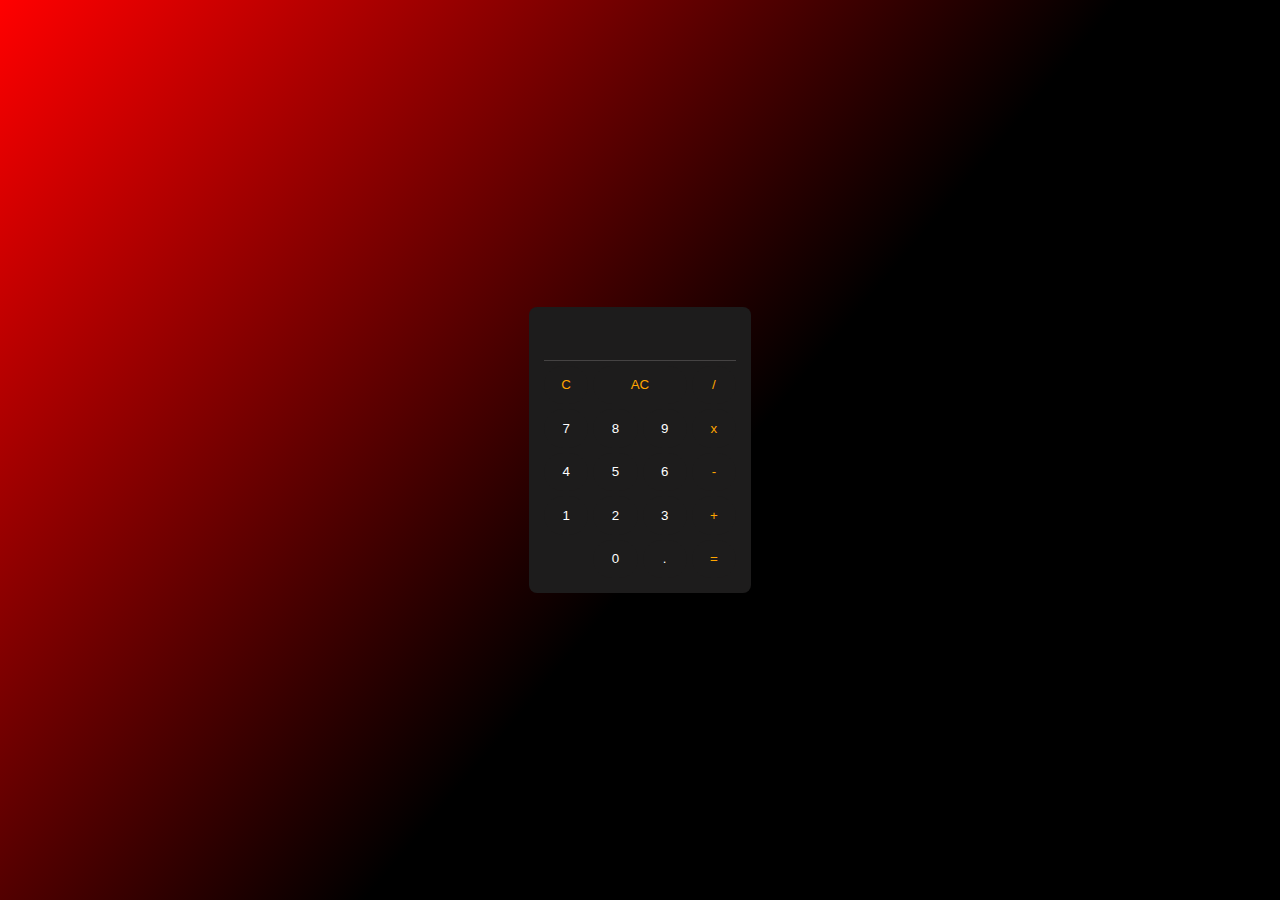
<file: Calculadora/index.html>
<!DOCTYPE html>
<html lang="en">
<head>
    <meta charset="UTF-8">
    <meta name="viewport" content="width=device-width, initial-scale=1.0">
    <title>Calculadora</title>
    <link rel="stylesheet" href="style.css">
</head>
<body>
    <div class="calculadora">
        <div class="display" id="display"></div>
        <button class="button operator" onclick="clearDisplay()">C</button>
        <button class="button operator" onclick="deleteNumber()">AC</button>
        <button class="button operator" onclick="chooseOperator('/')">/</button>

        <button class="button" onclick="appendNumber(7)">7</button>
        <button class="button" onclick="appendNumber(8)">8</button>
        <button class="button" onclick="appendNumber(9)">9</button>
        <button class="button operator" onclick="chooseOperator('x')">x</button>

        <button class="button" onclick="appendNumber(4)">4</button>
        <button class="button" onclick="appendNumber(5)">5</button>
        <button class="button" onclick="appendNumber(6)">6</button>
        <button class="button operator" onclick="chooseOperator('-')">-</button>

        <button class="button" onclick="appendNumber(1)">1</button>
        <button class="button" onclick="appendNumber(2)">2</button>
        <button class="button" onclick="appendNumber(3)">3</button>
        <button class="button operator" onclick="chooseOperator('+')">+</button>

        <button class="button" onclick="appendNumber(0)">0</button>
        <button class="button" onclick="appendNumber('.')">.</button>
        <button class="button equals" onclick="calculate()">=</button>
    </div>
    <script src="scrip.js"></script>
</body>
</html>
</file>
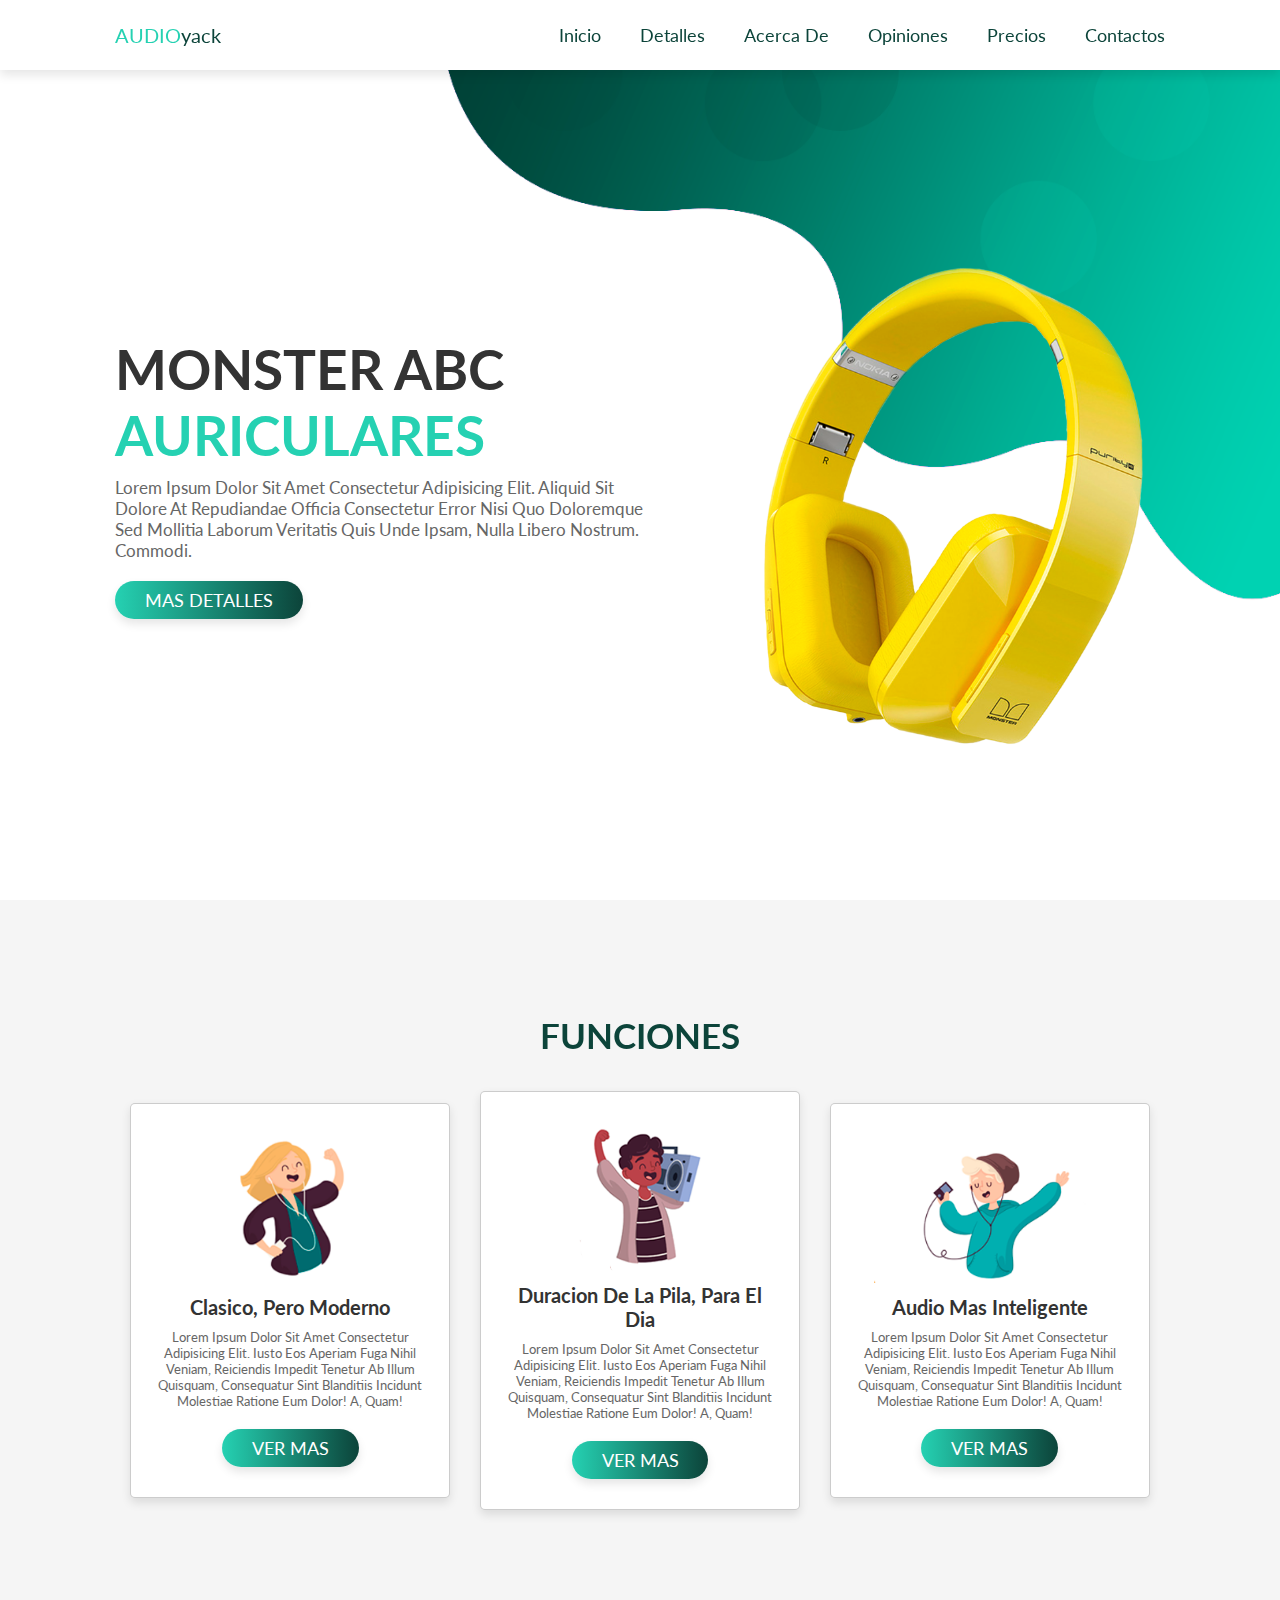
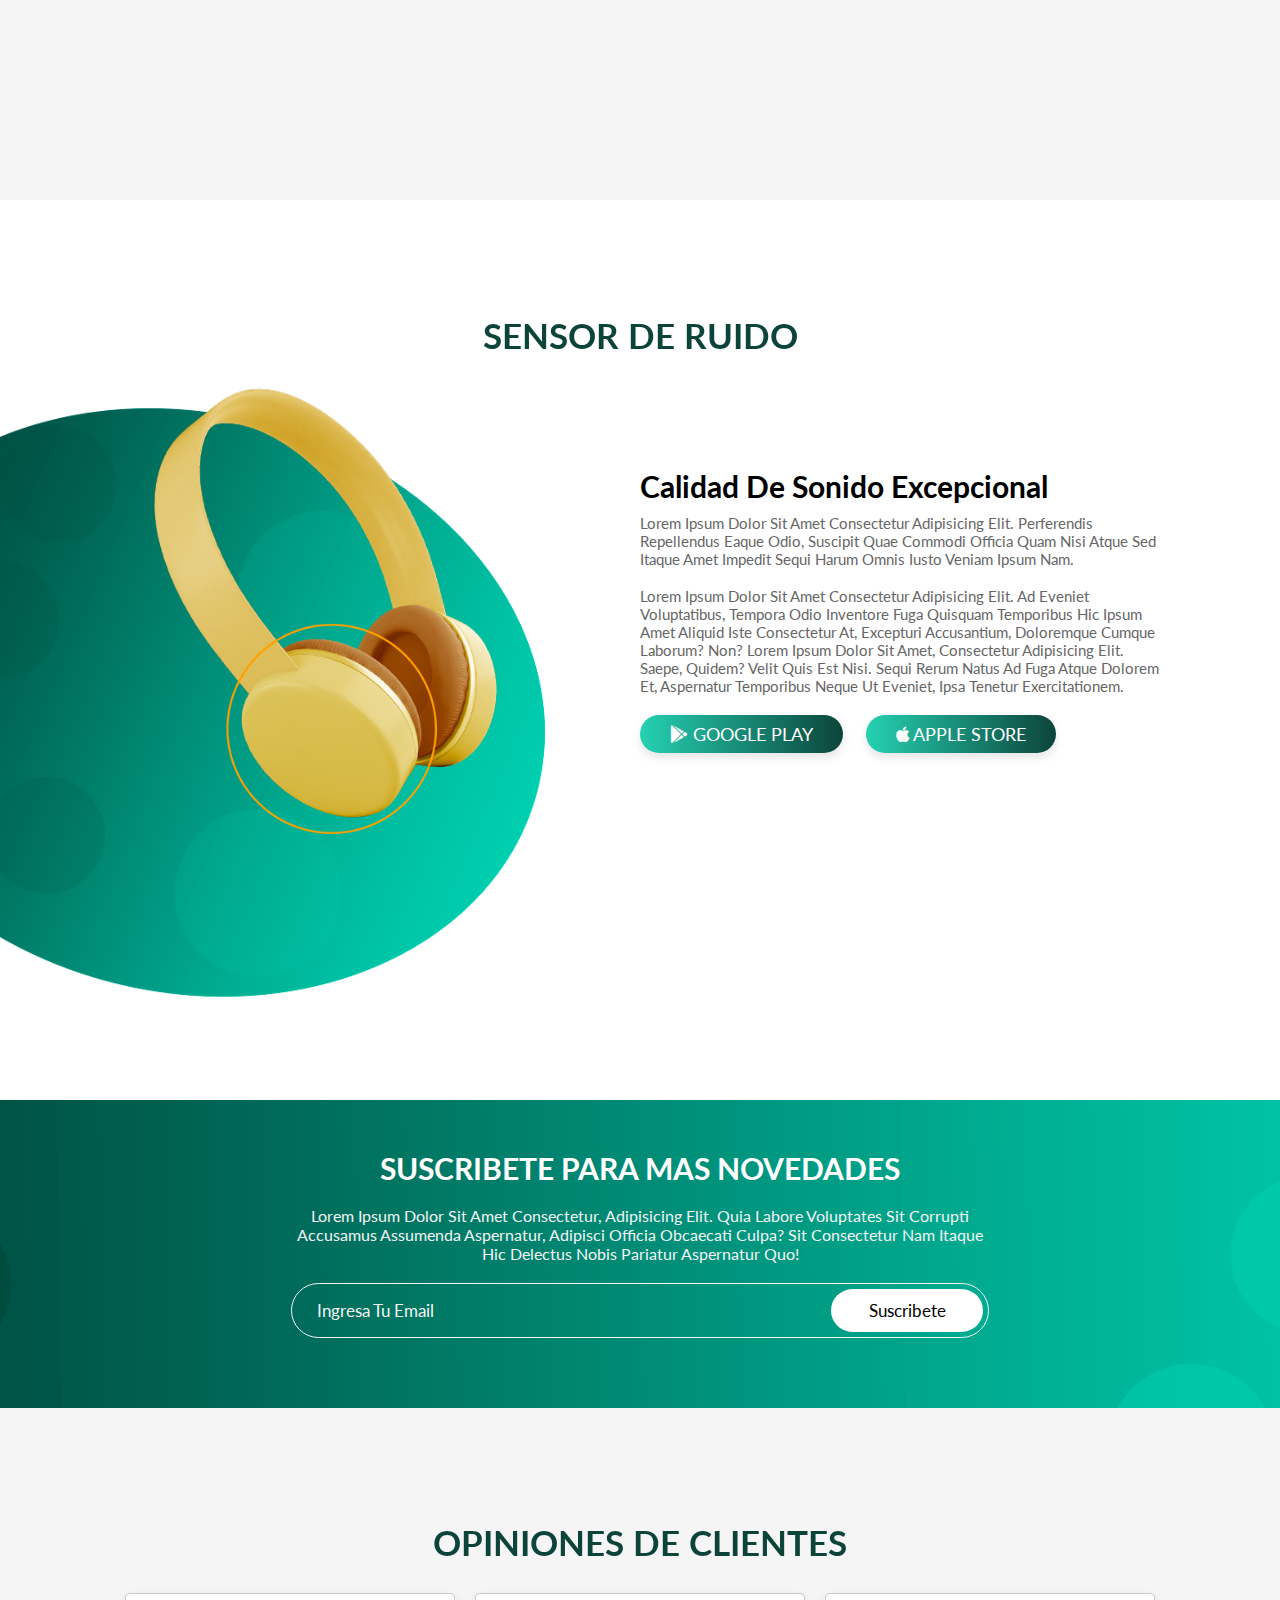
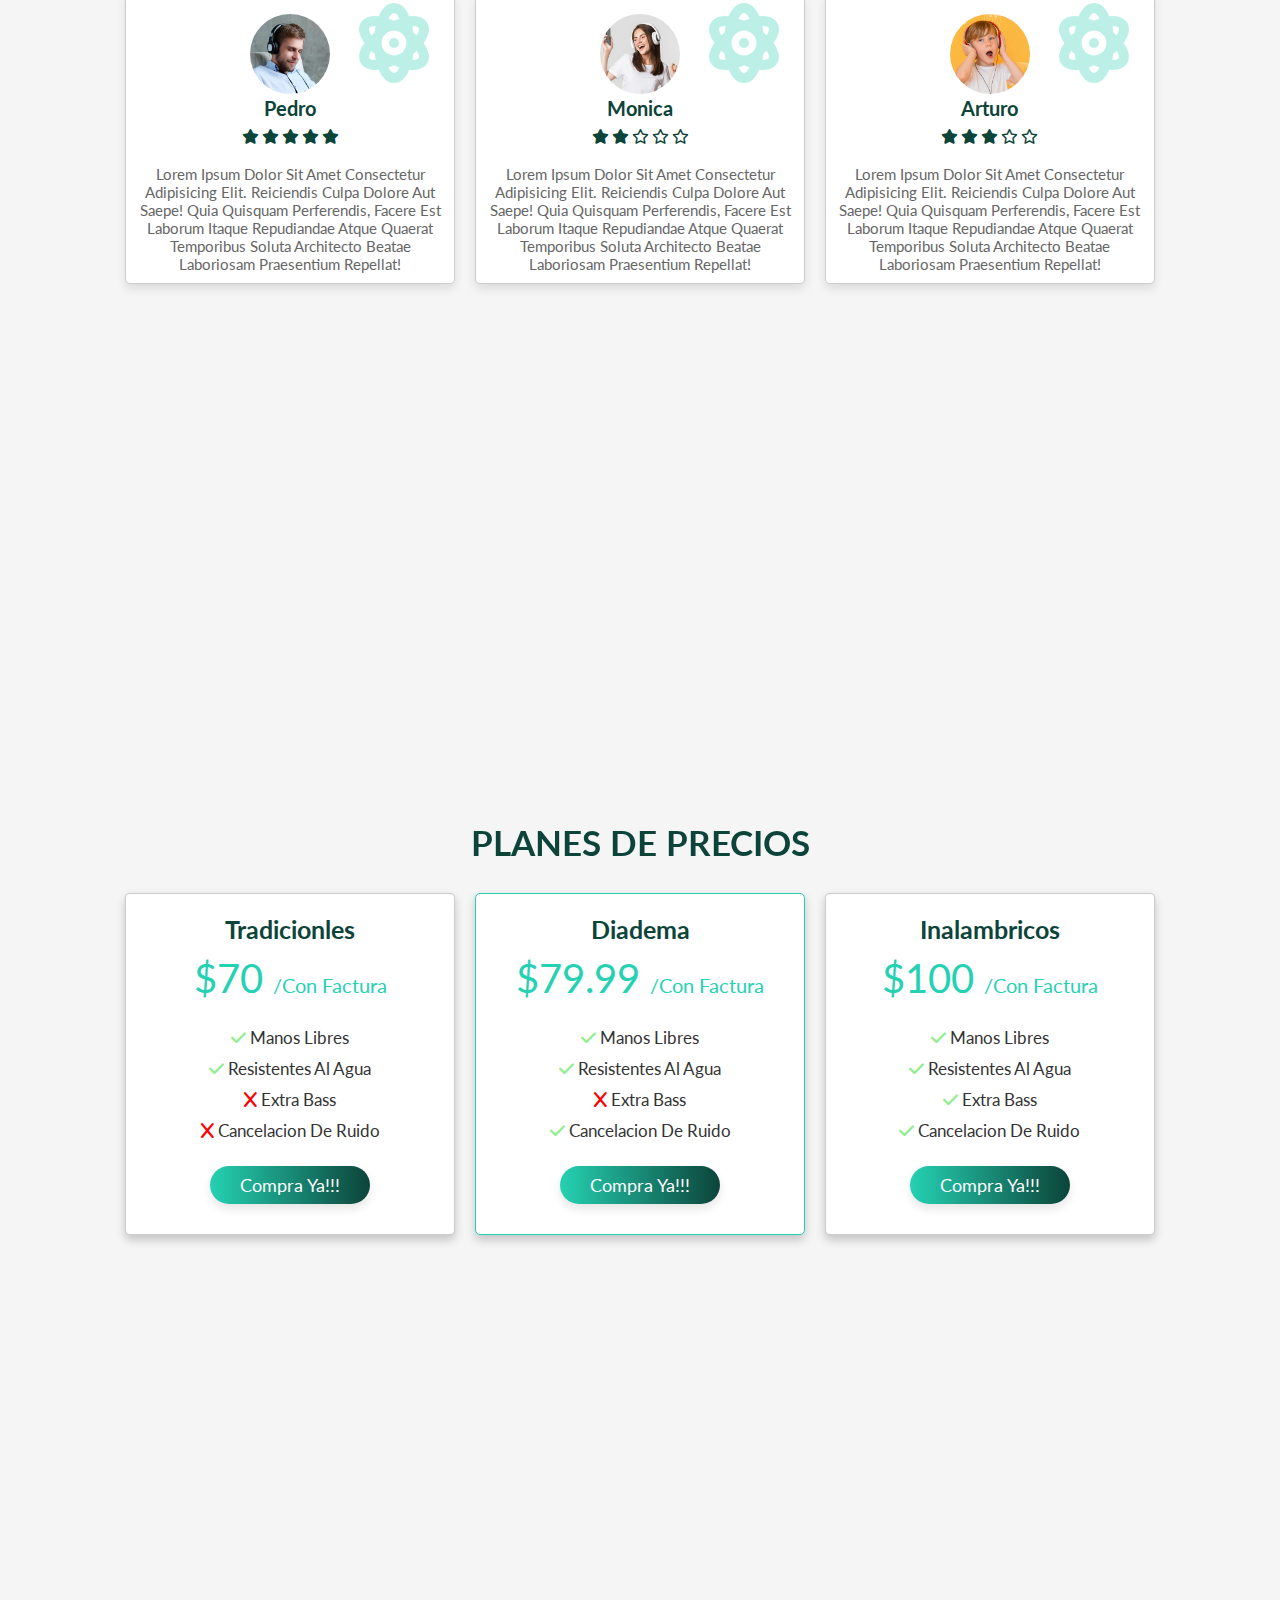
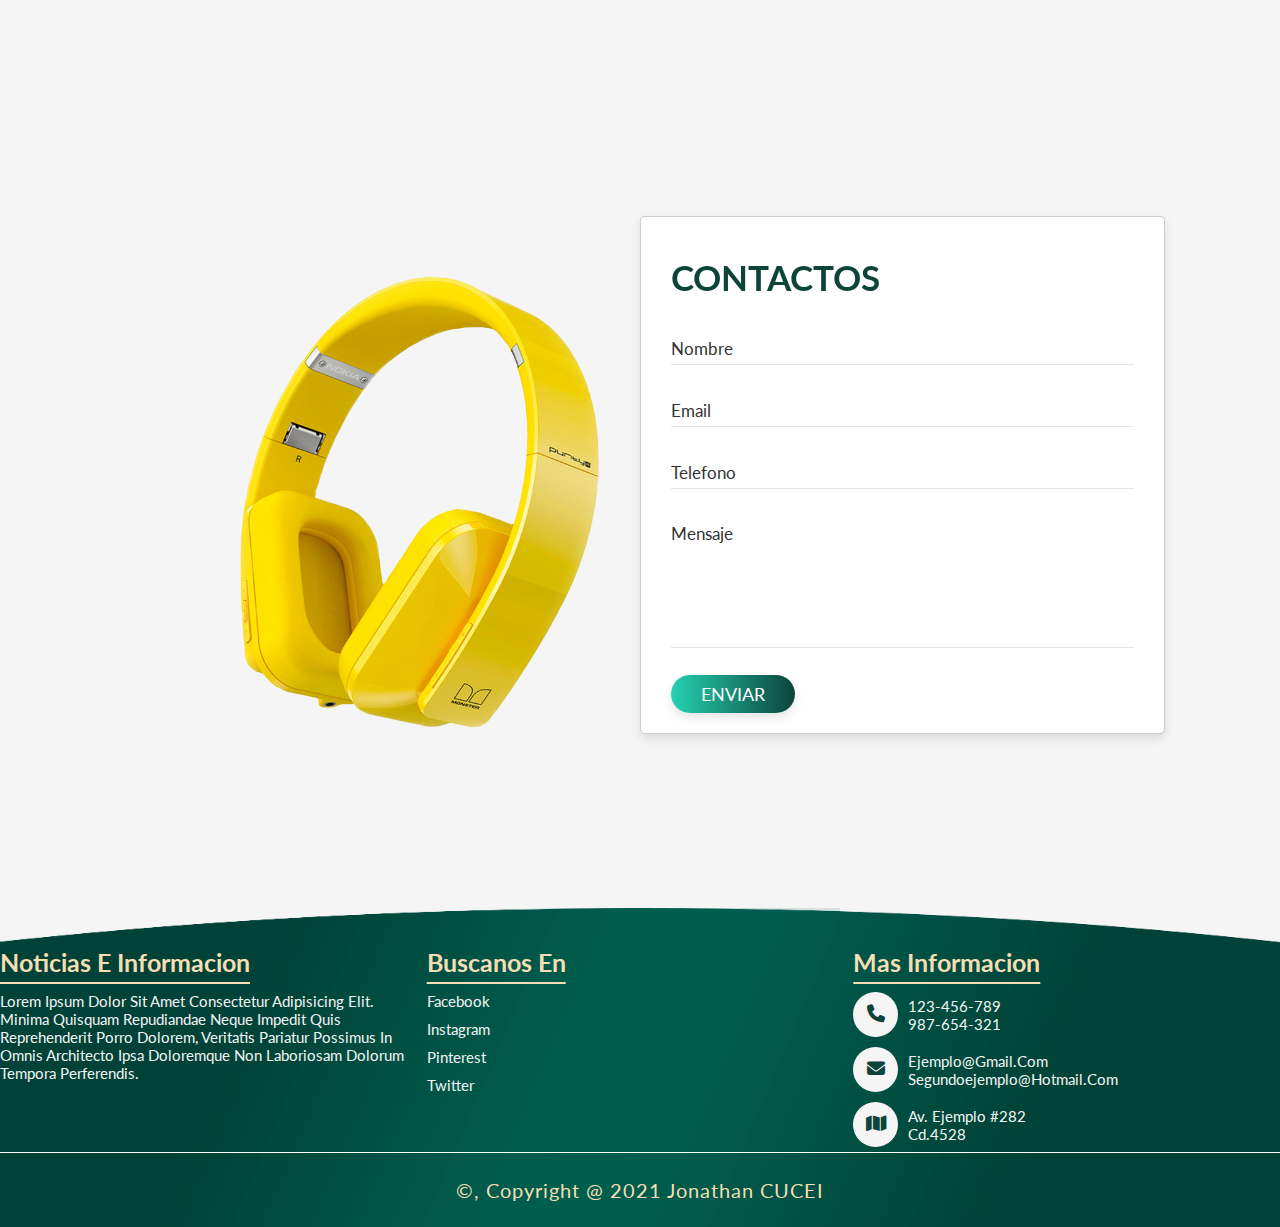
<file: Sitio_Web/index.html>
<!DOCTYPE html>
<html lang="en">
<head>
    <meta charset="UTF-8">
    <meta name="viewport" content="width=device-width, initial-scale=1.0">
    <link rel="stylesheet" href="sytle.css">
    <title>POS</title>
    <!--Iconos de la web de 'cdnjs.com'-->
    <link rel="stylesheet" href="https://cdnjs.cloudflare.com/ajax/libs/font-awesome/6.5.2/css/all.min.css">
    <script src="script.js"></script>
</head>
<body>
    <header>
        <a href="#" class="logo">
            <span>AUDIO</span>yack
        </a>
        <!-- Menu resposive (cuando est muy peqeña la pagina) -->
        <input type="checkbox" id="menu-bar">
        <!-- Icono de menu -->
        <label for="menu-bar" class="fa fa-bars"></label>
        <!-- Navegador -->
        <nav class="navbar">
            <a href="#Inicio">Inicio</a>
            <a href="#Detalles">Detalles</a>
            <a href="#Acerca_De"> Acerca de</a>
            <a href="#Opiniones">Opiniones</a>
            <a href="#Precios">Precios</a>
            <a href="#Contactos">Contactos</a>
        </nav>
    </header>

    <section class="Inicio" id="Inicio">
        <div class="content">
            <h3>MONSTER ABC <span>auriculares</span></h3>
            <p>Lorem ipsum dolor sit amet consectetur adipisicing elit. Aliquid sit dolore at repudiandae officia consectetur error nisi quo doloremque sed mollitia laborum veritatis quis unde ipsam, nulla libero nostrum. Commodi.</p>
            <a href="#" class="btn">MAS DETALLES</a>
        </div>
        <div class="image">
            <img src="imagenes/audifono.png" alt="">
        </div>
    </section>
    <section class="Detalles" id="Detalles">
        <h1 class="heading">FUNCIONES</h1>
        <div class="caja-content">
            <div class="caja">
                <img src="imagenes/icono1.png" alt="">
                <h3>Clasico, pero moderno</h3>
                <p>Lorem ipsum dolor sit amet consectetur adipisicing elit. Iusto eos aperiam fuga nihil veniam, reiciendis impedit tenetur ab illum quisquam, consequatur sint blanditiis incidunt molestiae ratione eum dolor! A, quam!</p>
                <a href="#" class="btn"> VER MAS</a>
            </div>
            <div class="caja">
                <img src="imagenes/icono2.png" alt="">
                <h3>Duracion de la pila, para el dia</h3>
                <p>Lorem ipsum dolor sit amet consectetur adipisicing elit. Iusto eos aperiam fuga nihil veniam, reiciendis impedit tenetur ab illum quisquam, consequatur sint blanditiis incidunt molestiae ratione eum dolor! A, quam!</p>
                <a href="#" class="btn"> VER MAS</a>
            </div>
            <div class="caja">
                <img src="imagenes/icono3.png" alt="">
                <h3>Audio mas inteligente</h3>
                <p>Lorem ipsum dolor sit amet consectetur adipisicing elit. Iusto eos aperiam fuga nihil veniam, reiciendis impedit tenetur ab illum quisquam, consequatur sint blanditiis incidunt molestiae ratione eum dolor! A, quam!</p>
                <a href="#" class="btn"> VER MAS</a>
            </div>
        </div>
    </section>
    <section class="Acerca_De" id="Acerca_De">
        <h1 class="heading">Sensor de Ruido</h1>
        <div class="columna">
            <div class="image">
                <img src="imagenes/auriculares_2.png" alt="">
            </div>
            <div class="content">
                <h3>Calidad de sonido excepcional</h3>
                <p>Lorem ipsum dolor sit amet consectetur adipisicing elit. Perferendis repellendus eaque odio, suscipit quae commodi officia quam nisi atque sed itaque amet impedit sequi harum omnis iusto veniam ipsum nam.</p>

                <p>Lorem ipsum dolor sit amet consectetur adipisicing elit. Ad eveniet voluptatibus, tempora odio inventore fuga quisquam temporibus hic ipsum amet aliquid iste consectetur at, excepturi accusantium, doloremque cumque laborum? Non? Lorem ipsum dolor sit amet, consectetur adipisicing elit. Saepe, quidem? Velit quis est nisi. Sequi rerum natus ad fuga atque dolorem et, aspernatur temporibus neque ut eveniet, ipsa tenetur exercitationem.</p>
                
                <div class="bottons">
                    <!-- Iconos sacados de awesome font -->
                    <a href="#" class="btn"><i class="fa-brands fa-google-play"></i> GOOGLE PLAY</a>
                    <a href="#" class="btn"><i class="fa-brands fa-apple"></i> APPLE STORE</a>
                </div>
            </div>
        </div>
    </section>
    <div class="suscribete">
        <h3>SUSCRIBETE PARA MAS NOVEDADES</h3>
        <p>Lorem ipsum dolor sit amet consectetur, adipisicing elit. Quia labore voluptates sit corrupti accusamus assumenda aspernatur, adipisci officia obcaecati culpa? Sit consectetur nam itaque hic delectus nobis pariatur aspernatur quo!</p>
        <form action="">
            <input type="email" placeholder="Ingresa tu email">
            <input type="submit" value="suscribete">
        </form>
    </div>

    <section class="Opiniones" id="Opiniones">
        <h1 class="heading">Opiniones de clientes</h1>
        <div class="caja-contenedor">
            <div class="caja">
                <i class="fa-solid fa-atom"></i>
                <div class="user">
                    <img src="imagenes/user_1.png" alt="Usuario-pedro">
                    <h3>Pedro</h3>
                <div class="stars">
                    <i class="fa-solid fa-star"></i>
                    <i class="fa-solid fa-star"></i>
                    <i class="fa-solid fa-star"></i>
                    <i class="fa-solid fa-star"></i>
                    <i class="fa-solid fa-star"></i>
                </div>
                    <div class="comentarios">
                        Lorem ipsum dolor sit amet consectetur adipisicing elit. Reiciendis culpa dolore aut saepe! Quia quisquam perferendis, facere est laborum itaque repudiandae atque quaerat temporibus soluta architecto beatae laboriosam praesentium repellat!
                    </div>

                </div>
            </div>
            <div class="caja">
                <i class="fa-solid fa-atom"></i>
                <div class="user">
                    <img src="imagenes/user_2.png" alt="Usuario-pedro">
                    <h3>Monica</h3>
                <div class="stars">
                    <i class="fa-solid fa-star"></i>
                    <i class="fa-solid fa-star"></i>
                    <i class="fa-regular fa-star"></i>
                    <i class="fa-regular fa-star"></i>
                    <i class="fa-regular fa-star"></i>
                </div>
                    <div class="comentarios">
                        Lorem ipsum dolor sit amet consectetur adipisicing elit. Reiciendis culpa dolore aut saepe! Quia quisquam perferendis, facere est laborum itaque repudiandae atque quaerat temporibus soluta architecto beatae laboriosam praesentium repellat!
                    </div>

                </div>
            </div>
            <div class="caja">
                <i class="fa-solid fa-atom"></i>
                <div class="user">
                    <img src="imagenes/user_3.png" alt="Usuario-pedro">
                    <h3>Arturo</h3>
                <div class="stars">
                    <i class="fa-solid fa-star"></i>
                    <i class="fa-solid fa-star"></i>
                    <i class="fa-solid fa-star"></i>
                    <i class="fa-regular fa-star"></i>
                    <i class="fa-regular fa-star"></i>
                </div>
                    <div class="comentarios">
                        Lorem ipsum dolor sit amet consectetur adipisicing elit. Reiciendis culpa dolore aut saepe! Quia quisquam perferendis, facere est laborum itaque repudiandae atque quaerat temporibus soluta architecto beatae laboriosam praesentium repellat!
                    </div>

                </div>
            </div>
        </div>
    </section>
    <section class="Precios" id="Precios">
        <h1 class="heading">planes de precios</h1>
        <div class="caja-contenedor">
            <div class="caja">
                <h3 class="titulo">tradicionles</h3>
                <div class="tipos">$70 <span>/con factura</span></div>
                <ul>
                    <li><i class="fa-solid fa-check"></i> Manos libres</li>
                    <li><i class="fa-solid fa-check"></i> resistentes al agua</li>
                    <li><i class="fa-solid fa-x"></i> extra bass</li>
                    <li><i class="fa-solid fa-x"></i> cancelacion de ruido</li>
                </ul>
                <a href="#" class="btn">Compra ya!!!</a>
            </div>

            <div class="caja">
                <h3 class="titulo">diadema</h3>
                <div class="tipos">$79.99 <span>/con factura</span></div>
                <ul>
                    <li><i class="fa-solid fa-check"></i> Manos libres</li>
                    <li><i class="fa-solid fa-check"></i> resistentes al agua</li>
                    <li><i class="fa-solid fa-x"></i> extra bass</li>
                    <li><i class="fa-solid fa-check"></i> cancelacion de ruido</li>
                </ul>
                <a href="#" class="btn">Compra ya!!!</a>
            </div>

            <div class="caja">
                <h3 class="titulo">inalambricos</h3>
                <div class="tipos">$100 <span>/con factura</span></div>
                <ul>
                    <li><i class="fa-solid fa-check"></i> Manos libres</li>
                    <li><i class="fa-solid fa-check"></i> resistentes al agua</li>
                    <li><i class="fa-solid fa-check"></i> extra bass</li>
                    <li><i class="fa-solid fa-check"></i> cancelacion de ruido</li>
                </ul>
                <a href="#" class="btn">Compra ya!!!</a>
            </div>
        </div>
    </section>

    <section class="Contactos" id="Contactos">
        <div class="image">
            <img src="imagenes/audifono.png" alt="">
        </div>
        <form action="">
            <h1 class="heading">contactos</h1>
            <div class="input-caja">
                <input type="text" required>
                <label for="">nombre</label>
            </div>
            <div class="input-caja">
                <input type="email" required>
                <label for="">email</label>
            </div>
            <div class="input-caja">
                <input type="number" required>
                <label for="">telefono</label>
            </div>
            <div class="input-caja">
                <textarea required name="" id="" cols="30" rows="10"></textarea>
                <label for="">mensaje</label>
            </div>
            <input type="submit" class="btn" value="ENVIAR">
        </form>
    </section>

    <div class="footer">
        <div class="caja-contenedor">
            <div class="caja">
                <h3> noticias e informacion</h3>
                <p>Lorem ipsum dolor sit amet consectetur adipisicing elit. Minima quisquam repudiandae neque impedit quis reprehenderit porro dolorem, veritatis pariatur possimus in omnis architecto ipsa doloremque non laboriosam dolorum tempora perferendis.</p>
            </div>
            <div class="caja">
                <h3>buscanos en</h3>
                <a href="#">facebook</a>
                <a href="#">instagram</a>
                <a href="#">pinterest</a>
                <a href="#">twitter</a>
            </div>
            <div class="caja">
                <h3>mas informacion</h3>
                <div class="info">
                    <i class="fa-solid fa-phone"></i>
                    <p>123-456-789<br>987-654-321</p>
                </div>
                <div class="info">
                    <i class="fa-solid fa-envelope"></i>
                    <p>ejemplo@gmail.com <br>segundoejemplo@hotmail.com</p>
                </div>
                <div class="info">
                    <i class="fa-solid fa-map"></i>                    
                    <p>Av. ejemplo #282<br>cd.4528</p>
                </div>
            </div>
        </div>
    <h1 class="creditos">
        &copy, copyright @ 2021 Jonathan CUCEI
    </h1>
    </div>
</body>
</html>
</file>
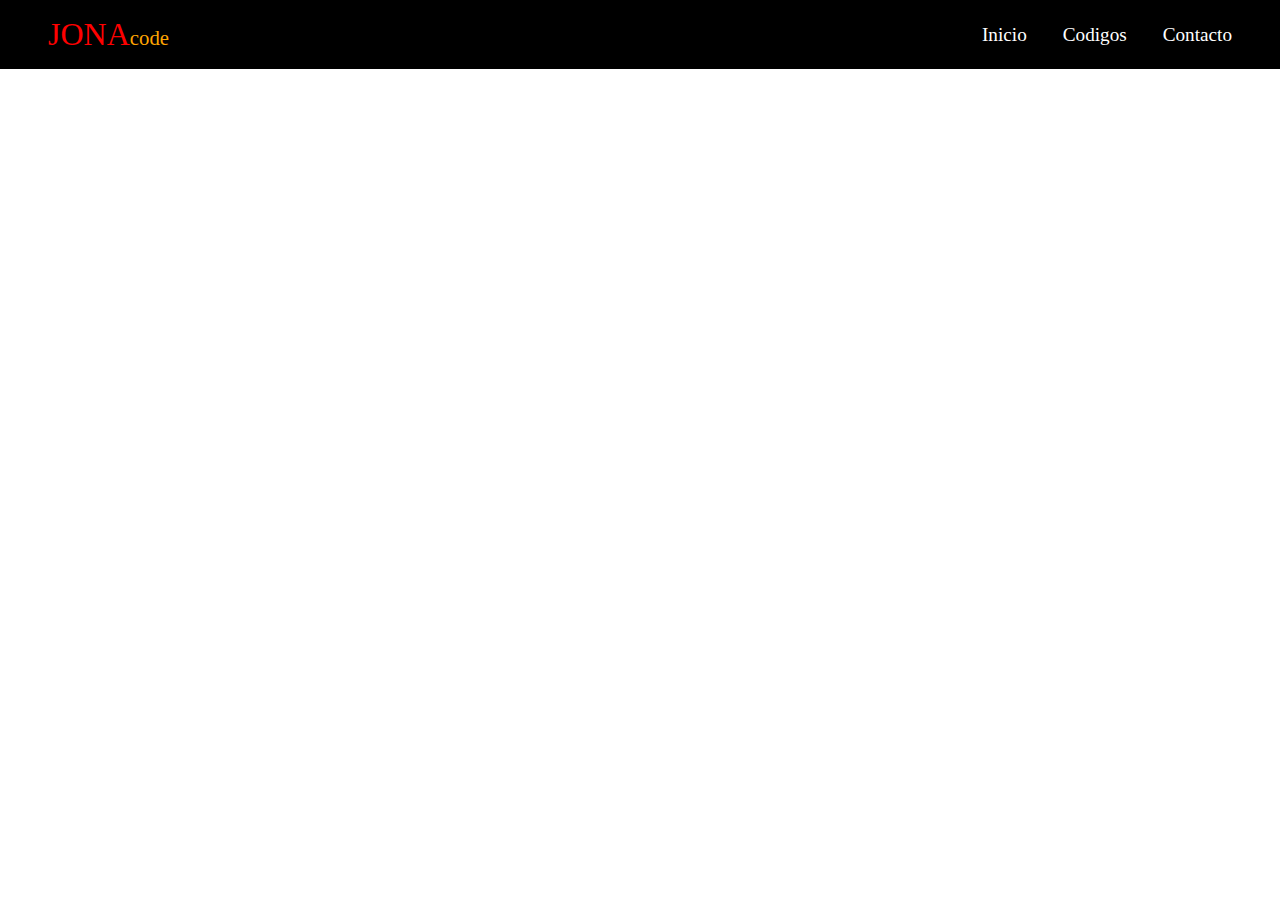
<file: Ejercisios_Css_Html/1-menuBasico/index.html>
<!DOCTYPE html>
<html lang="en">
<head>
    <meta charset="UTF-8">
    <meta name="viewport" content="width=device-width, initial-scale=1.0">
    <title>Barra Menu</title>
    <link rel="stylesheet" href="style.css">
</head>
<body>
    <header>
        <p>JONA<span>code</span></p>
        <nav>
            <a href="#">Inicio</a>
            <a href="#">Codigos</a>
            <a href="#">Contacto</a>
        </nav>
    </header>
</body>
</html>
</file>
<file: Calculadora/style.css>
*{
    margin: 0;
    padding: 0;
}
body{
    background: linear-gradient(310deg, black 45%, red 100%);
    background-repeat: no-repeat;
    background-size: cover;
    height: 100vh;
    width: 100%;
    display: flex;
    align-items: center;
    justify-content: center;
}
.calculadora{
    border: none;
    border-radius: .5rem;
    width: 12rem;
    height: 16rem;
    display: grid;
    grid-template: repeat(6, 1fr) / repeat(4, 1fr);
    grid-template-columns: 1/3fr;
    grid-gap: 5px;
    padding: 15px;
    background: rgb(29, 28, 28);
}

.calculadora button{
    border: 0px solid black;
    border-radius: 50px;
    background: rgb(29, 28, 28);
    color: white;
    cursor: pointer;
    transition: all .5s ease;
}
.calculadora button:hover{
    background: white;
    color: black;
}

.calculadora button:nth-child(3){ /* boton: AC */
    grid-column:2/4;
}

.calculadora button:nth-child(17){ /* boton: 0 */
    grid-column: 2/3;
}
.calculadora #display{
    background: rgb(29, 28, 28);
    text-align: end;
    font-size: 2rem;
    border-bottom: 1px solid rgba(80, 77, 77, 0.8);
    grid-column: 1/5;
    color: white;
    /* Evitar desborde en el div */
    overflow: hidden;
    text-overflow: ellipsis;
    white-space: nowrap;
    padding-right: 10px;
    box-sizing: border-box;
}
.calculadora .operator, .calculadora .equals{
    color: orange;
}
</file>
<file: Sitio_Web/sytle.css>
@import url('https://fonts.googleapis.com/css2?family=Lato:ital,wght@0,100;0,300;0,400;0,700;0,900;1,100;1,300;1,400;1,700;1,900&family=Open+Sans:ital,wght@0,300..800;1,300..800&display=swap');

:root{
    --verde: #0c443a;
    --limon: #25d1b2;
    --degradado: linear-gradient(90deg, var(--limon), var(--verde));
}

*{
    font-family: "Lato", sans-serif;
    margin: 0;
    padding: 0;
    box-sizing: border-box;
    text-decoration: none;
    outline: none;
    border: none;
    /* Letra siempre va hacer mayuscula */
    text-transform: capitalize;
}

/* Seudoelemento */
*::selection{  
    background: var(--limon);
    color: white;
}

html{
    font-size: 62.4%;
    overflow-x: hidden;
}

body{
    background: whitesmoke;
}
/* ---------------------Section----------------- */
section{
    min-height: 100vh;
    padding: 0 9%;
    padding-top: 7.5rem;
    padding-bottom: 2rem;
}
/* -----------------------Menu ---------------------*/
header{
    /* Posicion del menu */
    position: fixed;
    top: 0;
    left: 0;
    width: 100%;
    /* Sombra */
    background-color: white;
    box-shadow: 0 .5rem 1rem rgba(0, 0, 0, .1);
    /* espaciado */
    padding: 2rem 9%;
    /* alinear texto y espaciado*/
    display: flex;
    align-items: center;
    justify-content: space-between;
    z-index: 1000;
}
/* Menu/Logo */
header .logo{
    font-size: 2rem;
    color: var(--verde);
}
header .logo span{
    color: var(--limon);
}

/* Menu/BarraNavegacion(nav) */
header .navbar a{
    font-size: 1.8rem;
    margin-left: 2em;
    color: var(--verde);
}
header .navbar a:hover{
    color: var(--limon);
}
/* Desaparecer el chexbox del html */
header input{
    display: none;
}
header label{
    font-size: 3rem;
    color: var(--verde);
    cursor: pointer;
    /* ocultar el icono de menu */
    visibility: hidden;
    opacity: 0;
}
/* --------------------------------------------*/
/* --------------Section------------------ */
.Inicio{
    display: flex;
    align-items: center;
    justify-content: center;
    background: url(imagenes/inicio_fondo.png)no-repeat;
    background-size: cover;
    background-position: center;
}
.Inicio .image img{
    width: 40vw;
    animation: float 4s linear infinite;
}
/* Animacioon de la imagen */
@keyframes float{
    0%, 100%{
        transform: translateY(0rem)
    }
    50%{
        transform: translateY(-3.5rem);
    }
}
.btn{
    display: inline-block;
    margin-top: 1rem;
    padding: .8rem 3rem;
    border-radius: 5rem;
    background: var(--degradado);
    font-size: 1.8rem;
    color: white;
    cursor: pointer;
    box-shadow: 0 .5rem 1rem rgba(0, 0, 0, .1);
    transition: transform .3s linear;
}

.btn:hover{
    transform: scale(1.1);
}

.heading{
    text-align: center;
    background: var(--verde);
    color: transparent;
    -webkit-background-clip: text;
    background-clip: text;
    font-size: 3.5rem;
    text-transform: uppercase;
    margin-top: 2rem;
    padding: 2rem;
}

.Inicio .content h3{
    font-size: 5.5rem;
    color: #333;
    text-transform: uppercase;
}
.Inicio .content h3 span{
    color: var(--limon);
    text-transform: uppercase;
}
.Inicio .content p{
    font-size: 1.7rem;
    color: #666;
    padding: 1rem 0;
}

.Detalles .caja-content{
    display: flex;
    align-items: center;
    justify-content: center;
    flex-wrap: wrap;
}
.Detalles .caja-content .caja{
    flex: 1 1 30rem;
    background: white;
    border-radius: .5rem;
    border: 0.1rem solid rgba(0, 0, 0, .2);
    box-shadow: 0 .5rem 1rem rgba(0, 0, 0, .1);
    margin: 1.5rem;
    padding: 3rem 2rem;
    border-radius: .5rem;
    text-align: center;
    transition: .2s linear;
}

.Detalles .caja-content .caja h3{
    font-size: 2rem;
    color: #333;
    padding-top: 1rem;
}

.Detalles .caja-content .caja p{
    font-size: 1.3rem;
    color: #666;
    padding: 1rem 0; 
}
.Detalles .caja-content .caja img{
    height: 15rem;
}

/* --------------------Acerca de--------------  */

.Acerca_De{
    background: url(imagenes/fondo_2.png) no-repeat;
    background-size: cover;
    background-position: center;
    padding-bottom: 3rem;
}
.Acerca_De .columna{
    display: flex;
    align-items: center;
    justify-content: center;
    flex-wrap: wrap;
}
.Acerca_De .columna .image{
    flex: 1 1 40rem;
}
.Acerca_De .columna .image img{
    width: 100%;
}

.Acerca_De .columna .content{
    flex: 1 1 40rem;
}
.Acerca_De .columna .content h3{
    font-size: 3rem;
    columns: #333;
}
.Acerca_De .columna .content p{
    font-size: 1.5rem;
    color: #666;
    padding: 1rem 0;
}
.Acerca_De .columna .content .bottons a:last-child{
    margin-left: 2rem;
}
.suscribete{
    text-align: center;
    padding: 5rem 1rem;
    background: url(imagenes/fondo_sub.png) no-repeat;
    background-size: cover;
    background-position: center;
}
.suscribete h3{
    color: white;
    font-size: 3rem;
    text-transform: uppercase;
}
.suscribete p{
    color: whitesmoke;
    font-size: 1.6rem;
    margin: 2rem auto;
    width: 70rem;
}
.suscribete form{
    display: flex;
    max-width: 70rem;
    border: .2rem solid whitesmoke;
    padding: .5rem;
    border-radius: 5rem;
    margin: 2rem auto;
    height: 5.5rem;
}
.suscribete form input[type="email"]{
    padding: 0 2rem;
    font-size: 1.7rem;
    background: none;
    width: 100%;
    color: white;
    text-decoration: none;
    background: none;
}
.suscribete form input[type="email"]::placeholder{
    color: whitesmoke;
    text-transform
}

.suscribete form input[type="submit"]{
    background: white;
    width: 20rem;
    font-size: 1.7rem;
    border-radius: 5rem;
    cursor: pointer;
}
.suscribete form input[type="submit"]:hover{
    color: var(--limon);
}
/* Opiniones */
.Opiniones .caja-contenedor{
    display: flex;
    align-items: center;
    justify-content: center;
    flex-wrap: wrap;
}
.Opiniones .caja-contenedor .caja{
    background: white;
    margin: 1rem;
    pad: 1rem;
    text-align: center;
    position: relative;
    border: .1rem solid rgba(0, 0, 0, .2);
    box-shadow: 0 .5rem 1rem rgba(0, 0, 0, .1);
    flex: 1 1 30rem;
    border-radius: .5rem;
}
.Opiniones .caja-contenedor .caja .fa-atom{
    position: absolute;
    top: 1rem;
    right: 2rem;
    font-size: 8rem;
    color: var(--limon);
    opacity: .3;
}
.Opiniones .caja-contenedor .caja .user img{
    border-radius: 50%;
    object-fit: cover;
    height: 8rem;
    width: 8rem;
    margin-top: 2rem;
}
.Opiniones .caja-contenedor .caja .user h3{
    color: var(--verde);
    font-size: 2rem;
}
.Opiniones .caja-contenedor .caja .user .stars i{
    color: var(--verde);
    font-size: 1.5rem;
    padding: 1rem 0;
}
.Opiniones .caja-contenedor .caja .comentarios{
    color: #666;
    font-size: 1.5rem;
    padding: 1rem;
}

/* Precios */
.Precios .caja-contenedor{
    display: flex;
    align-items: center;
    justify-content: center;
    flex-wrap: wrap;
} 
.Precios .caja-contenedor .caja{
    flex: 1 1 28rem;
    margin: 1rem;
    padding: 1rem;
    background: white;
    border: .1rem solid rgba(0, 0, 0, .2);
    box-shadow: 0 .5rem 1rem rgba(0, 0, 0, .2);
    border-radius: .5rem;
    text-align: center;
    padding-bottom: 3rem;
}
.Precios .caja-contenedor .caja:nth-child(2),
.Precios .caja-contenedor .caja:hover{
    border: .2rem solid var(--limon);
}
.Precios .caja-contenedor .caja .titulo{
    color: var(--verde);
    font-size: 2.5rem;
    padding-top: 1rem;
}
.Precios .caja-contenedor .caja .tipos{
    font-size: 4rem;
    color: var(--limon);
    padding: 1rem 0;
}
.Precios .caja-contenedor .caja .tipos span{
    font-size: 2rem;
}
.Precios .caja-contenedor .caja ul{
    padding: 1rem 0;
    list-style: none;
}
.Precios .caja-contenedor .caja ul li{
    font-size: 1.7rem;
    color: #333;
    padding: .5rem 0;
}
.Precios .caja-contenedor .caja ul li .fa-check{
    color: lightgreen;
}
.Precios .caja-contenedor .caja ul li .fa-x{
    color: red;
}
/* contactos */
.Contactos{
    display: flex;
    align-items: center;
    justify-content: center;
    flex-wrap: wrap;
    padding-bottom: 4rem;
}
.Contactos .image{
    flex: 1 1 30rem;
}
.Contactos .image img{
    width: 100%;
    padding: 2rem;
}
.Contactos form{
    flex: 1 1 30rem;
    padding: 2rem 3rem;
    border: .1rem solid rgba(0, 0, 0, .2);
    box-shadow: 0 .5rem 1rem rgba(0, 0, 0, .1);
    border-radius: .5rem;
    background: white;
}
.Contactos .heading{
    text-align: left;
    padding: 0;
    padding-bottom: 2rem;
}
.Contactos form .input-caja{
    position: relative;
}
.Contactos form .input-caja input, .Contactos form .input-caja textarea{
    width: 100%;
    background: none;
    color: #333;
    margin: 1.5rem 0;
    padding: .5rem 0;
    font-size: 1.7rem;
    border-bottom: .1rem solid rgba(0, 0, 0, .1);
    text-transform: none;
}
.Contactos form .input-caja textarea{
    resize: none;
    height: 13rem;
}
.Contactos form .input-caja label{
    position: absolute;
    top: 2rem;
    left: 0;
    font-size: 1.7rem;
    color: #333;
    transition: .2s linear;
}
.Contactos form .input-caja input:focus~label,
.Contactos form .input-caja input:valid~label,
.Contactos form .input-caja textarea:focus~label,
.Contactos form .input-caja textarea:valid~label{
    top: -.5rem;
    font-size: 1.5rem;
    color: var(--limon);
}
/* footer */
.footer{
    background: url(imagenes/footer-fondo.png) no-repeat;
    padding-top: 3rem;
    background-size: cover;
    background-position: center;
}
.footer .caja-contenedor{
    display: flex;
    flex-wrap: wrap;
}
.footer .caja-contenedor .caja{
    flex: 1 1 25rem;
}
.footer .caja-contenedor .caja h3{
    font-size: 2.5rem;
    padding: 1rem 0;
    color: wheat;
    text-decoration: underline;
    text-underline-offset: 1rem;
}
.footer .caja-contenedor .caja p{
    font-size: 1.5rem;
    padding: .5rem 0;
    color: whitesmoke;
}
.footer .caja-contenedor .caja a{
    display: block;
    font-size: 1.5rem;
    padding: .5rem 0;
    color: whitesmoke;
}
.footer .caja-contenedor .caja a:hover{
    text-decoration: underline;
}
.footer .caja-contenedor .caja .info{
    display: flex;
    align-items: center;
}
.footer .caja-contenedor .caja .info i{
    margin: .5rem 0;
    margin-right: 1rem;
    border-radius: 50%;
    background: whitesmoke;
    color: var(--verde);
    font-size: 1.8rem;
    height: 4.5rem;
    width: 4.5rem;
    line-height: 4.5rem;
    text-align: center;
}
.footer .creditos{
    font-size: 2rem;
    font-weight: normal;
    letter-spacing: .1rem;
    color: wheat;
    border-top: .1rem solid white;
    padding: 2.5rem 1rem;
    text-align: center;
}
/* responsive a la pagina */
/* Pc,etc. */
@media(max-width:1200px){
    html{
        font-size: 55%;
    }
}
@media(max-width:990px){
    section{
        padding: 0 3%;
        padding-top: 7.5rem;
        padding-bottom: 2rem;
    }
}
/* Tablet */
@media(max-width:768px){
    /* -----------------------Menu ---------------------*/
    header label{
        /* mostrar el icono de menu */
        visibility: visible;
        opacity: 1;
    }
    header .navbar{
        position: absolute;
        top: 100%;
        left: 0;
        width: 100%;
        background: white;
        padding: 1rem 2rem;
        border-top: .1rem solid rgba(0, 0, 0, .2);
        box-shadow: 0 .5rem 1rem rgba(0, 0, 0, .1);
        transform-origin: top;
        transform: scaleY(0);
        opacity: 0;
        transition: .3s linear;
    }
    header .navbar a{
        display: block;
        margin: 2rem 0;
        font-size: 2rem;
    }

    header input:checked~.navbar{
        transform: scaleY(1);
        opacity: 1;
    }
    header input:checked~label::before{
        content: '\f00d';
    }
    .Inicio{
        flex-flow: column-reverse;
    }
    .Inicio .image img{
        width: 100%;
    }
    .Inicio .content h3{
        font-size: 3.6rem;
    }
    .Inicio .content p{
        font-size: 1.5rem;
    }
    /* --------------------------------------------*/
    /* Acerca de Button */
    .Acerca_De{
        background-position: right;
    }
    .suscribete p{
        width: auto;
    }
}
/* Celular */
@media(max-width:450px){
    html{
        font-size: 49%;
    }
    .Acerca_De .columna .content .bottons a{
        width: 100%;
        text-align: center;
    }
    .Acerca_De .columna .content .bottons a:last-child{
        margin: 1 rem 0;
    }
}
</file>
<file: Ejercisios_Css_Html/1-menuBasico/style.css>
*{
    padding: 0;
    margin: 0;
}
header{
    background: black;
    display: flex;
    align-items: center;
    padding: 1rem 2rem;
    justify-content: space-between;
}
header p{
    padding-left:1rem ;
    font-size: 2rem;
    color: red;
}
header p span{
    font-size: 1.3rem;
    color: orange;
}
header nav a{
    width: 2rem auto;
    font-size: 1.2rem;
    color: white;
    text-decoration: none;
    padding: 1rem;
}
header nav a:hover{
    background-color: rgb(46, 16, 16);
    color: red;
}
</file>
